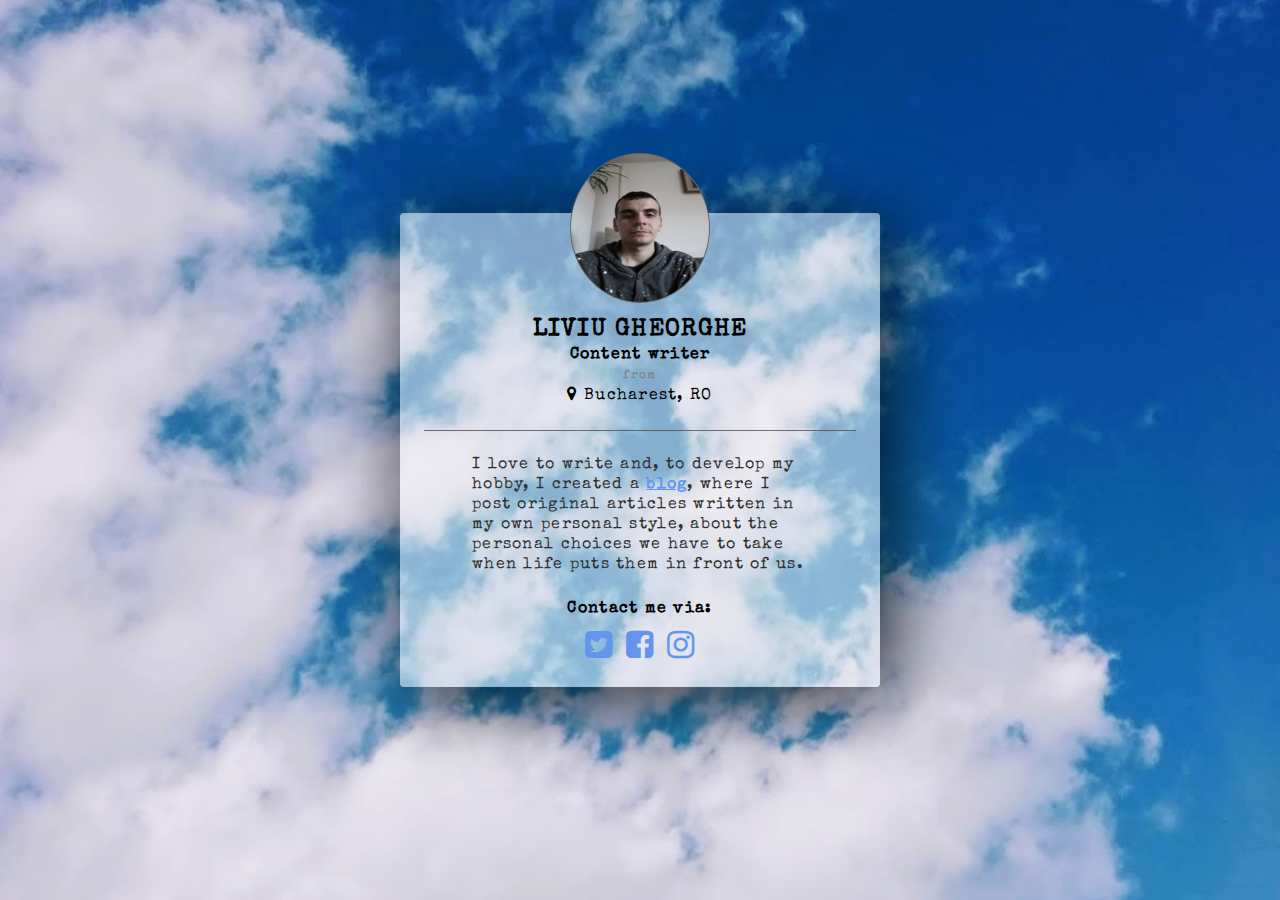
<file: index.html>
<!DOCTYPE html>
<html lang="en">
<head>
  <meta charset="utf-8">
  <meta name="viewport" content="width=device-width, initial-scale=1">
  <title>Liviu Gheorghe</title>
  <link href="https://maxcdn.bootstrapcdn.com/font-awesome/4.7.0/css/font-awesome.min.css" rel="stylesheet">
  <link href="https://fonts.googleapis.com/css2?family=Special+Elite&display=swap" rel="stylesheet">
  <link rel="stylesheet" type="text/css" href="about-me.css">
</head>
<body>
  
<div class="profile-card">

    <div class="head">
        <div class="profile-image">
            <img src="assets/IMG-20200509-WA0002.jpg" alt="foto Liviu Gheorghe">
        </div>  
        <div class="name">
            <h1>LIVIU GHEORGHE</h1>
            <h2>Content writer</h2>
            <span>from</span>
            <p><i class="fa fa-map-marker"></i> Bucharest, RO</p>
        </div>
    </div>

    <div class="content">
        <p class="about">I love to write and, to develop my hobby, I created a <a href="https://gheorgheliviu.blogspot.com/" target="_blank"><strong>blog</strong></a>, where I post original articles written in my own personal style, about the personal choices we have to take when life puts them in front of us.
        </p>
        <section class="links">
            <h2>Contact me via:</h2>
            <ul>
                <li><a href="https://twitter.com/#" target="_blank" title="Twitter" class="social-icon"><i class="fa fa-2x fa-twitter-square" aria-hidden="true"></i></a></li>
                <li><a href="https://facebook.com/#" target="_blank" title="Facebook" class="social-icon"><i class="fa fa-2x fa-facebook-square" aria-hidden="true"></i></a></li>
                <li><a href="https://instagram.com/#" target="_blank" title="Instagram" class="social-icon"><i class="fa fa-2x fa-instagram" aria-hidden="true"></i></a></li>
            </ul>
        </section>
    </div>

</div>
</body>
</html>
</file>
<file: about-me.css>
/* Resetare CSS */

* {
  margin: 0;
  padding: 0;
  box-sizing: border-box;
  font-size: 100%;
}

body {
  height: 100vh;
  display: flex;
  justify-content: center;
  align-items: center;
  background: url('assets/IMG-20200213-WA0001.jpg') no-repeat center center fixed;
  background-size: cover;
}

.profile-card {
  background-color: hsla(0, 0%, 100%, .5);
  width: 480px;
  max-width: calc(100vw - 10px);
  border-radius: 4px;
  box-shadow: hsla(0, 0%, 0%, .8) 10px 10px 80px;
}

.head, .links {
  text-align: center;
}
.head, .content {
  width: 90%;
  margin: 0 auto;
  font-family: 'Special Elite', cursive;
  letter-spacing: 0.08em;
  line-height: 1.25;
}

.head, .about {
  margin-bottom: 7%;
}

.name {
  margin-top: 5px;
  margin-bottom: -10px;
}

.content {
  padding: 5% 10%;
  border-top: 1px solid hsla(0, 0%, 30%, .8);
  color: rgb(48,48,48);
}

h1 {
  font-size: 1.5em;
}

h2 {
  color: black;
}

span {
  font-size: 12px;
  color: gray;
}


img {
  width: 140px;
  height: 150px;
  border-radius: 50%;
  padding: 1px;
  background-color: #666;
  transition: all 0.5s ease-in-out;
  filter: grayscale(50%);
}

img:hover {
  transform: scale(1.1);
  filter: grayscale(20%);
}

.profile-image {
  margin-top: -60px;
}

/* Linkurile de contact */

ul {
  list-style-type: none;
  margin-top: 10px;
}

li {
  display: inline;
  padding: 0.2em;
}

a {
  color:cornflowerblue;
}

a:hover {
  color: azure;
}
</file>
